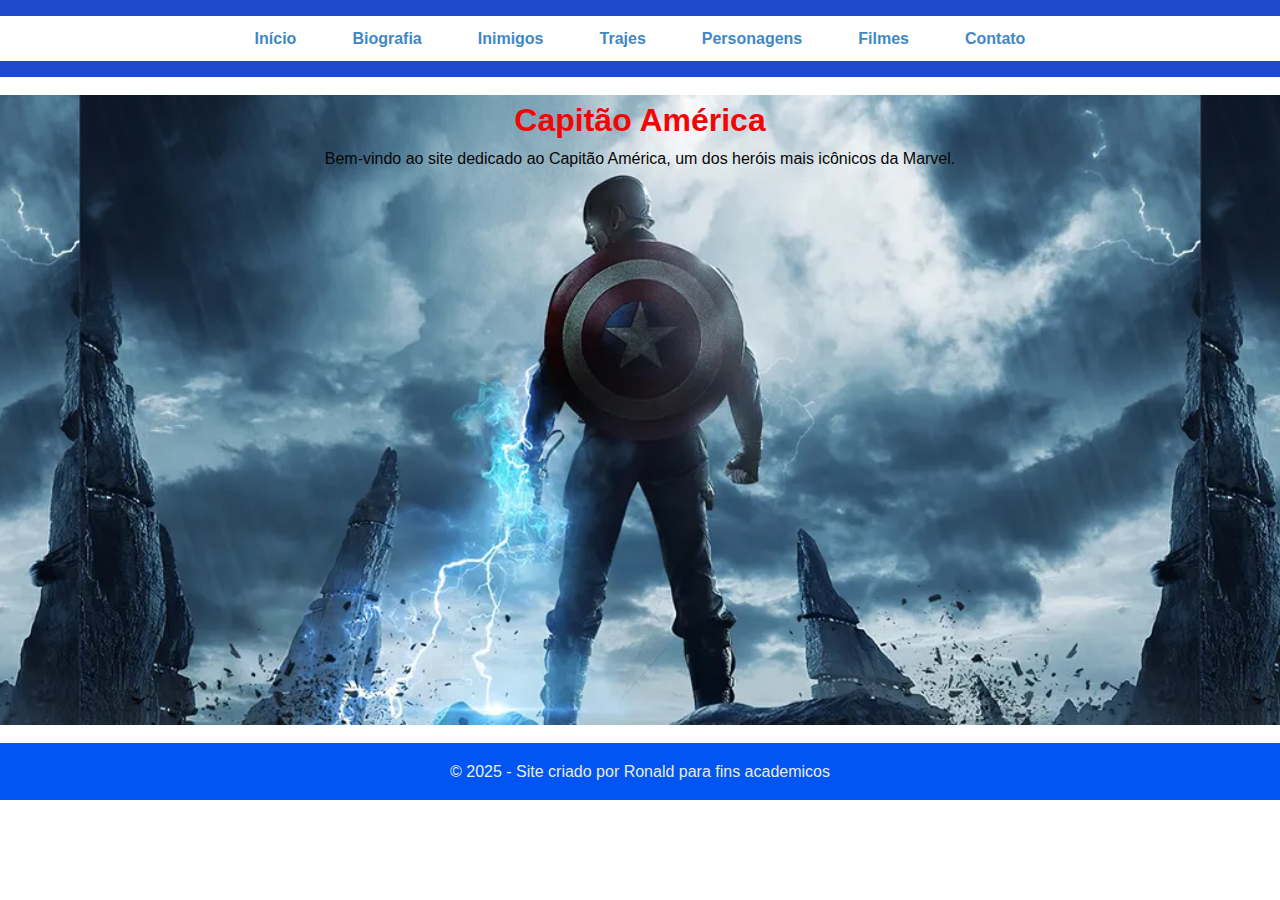
<file: index.html>
<!DOCTYPE html>
<html lang="pt-BR">
<head>
  <meta charset="UTF-8">
  <title>Capitão América - Início</title>
  <link rel="stylesheet" href="css/base.css">
</head>
<body>
  <header>
    <nav class="menu">
      <a href="index.html">Início</a>
      <a href="biografia.html">Biografia</a>
      <a href="inimigos.html">Inimigos</a>
      <a href="trajes.html">Trajes</a>
      <a href="personagens.html">Personagens</a>
      <a href="filmes.html">Filmes</a>
      <a href="contato.html">Contato</a>
    </nav>
  </header>
  <div class="container">
    <h1>Capitão América</h1>
      <p>Bem-vindo ao site dedicado ao Capitão América, um dos heróis mais icônicos da Marvel.</p>
  </div>
  <footer>
    <p>&copy; 2025 - Site criado por Ronald para fins academicos</p>
  </footer>
</body>
</html>
</file>
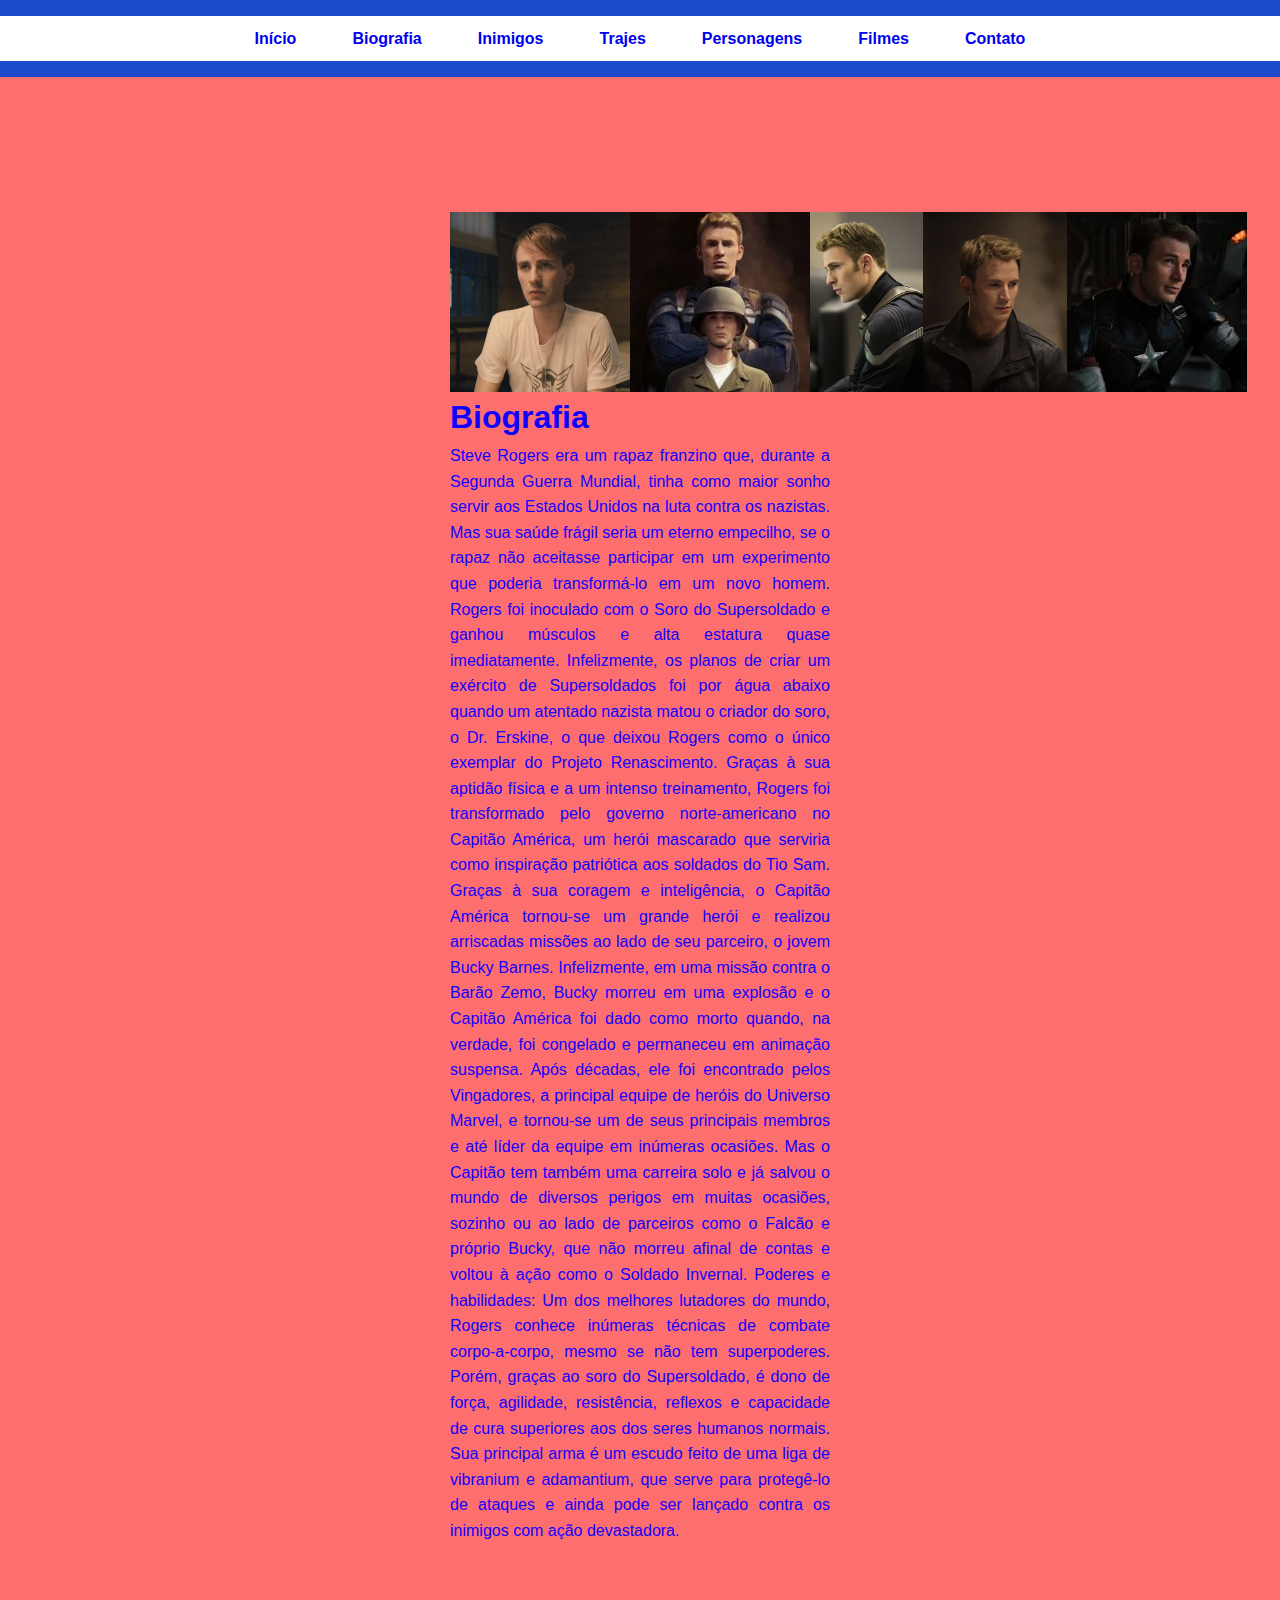
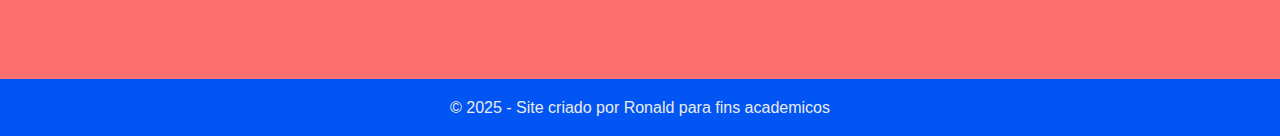
<file: biografia.html>
<!DOCTYPE html>
<html lang="pt-BR">
<head>
  <meta charset="UTF-8">
  <title>Biografia - Capitão América</title>
  <link rel="stylesheet" href="css/style-biografia.css">
</head>
<body>
<header>
    <nav class="menu">
      <a href="index.html">Início</a>
      <a href="biografia.html">Biografia</a>
      <a href="inimigos.html">Inimigos</a>
      <a href="trajes.html">Trajes</a>
      <a href="personagens.html">Personagens</a>
      <a href="filmes.html">Filmes</a>
      <a href="contato.html">Contato</a>
    </nav>
  </header>
  <div class="container">
    <div class="galeria">    
        <img src="imagens/semsoro.png" alt="Steve Rogers">
        <img src="imagens/semecomsoro.jpg" alt="Steve Rogers">
        <img src="imagens/substituta.webp" alt="Steve Rogers">
        <img src="imagens/jaqueta.jpg" alt="Steve Rogers">
        <img src="imagens/uniforme.jpg" alt="Steve Rogers">
      </div>
  
    <h1>Biografia</h1>
    <p>Steve Rogers era um rapaz franzino que, durante a Segunda Guerra Mundial, tinha como maior sonho servir aos Estados Unidos na luta contra os nazistas. Mas sua saúde frágil seria um eterno empecilho, se o rapaz não aceitasse participar em um experimento que poderia transformá-lo em um novo homem. Rogers foi inoculado com o Soro do Supersoldado e ganhou músculos e alta estatura quase imediatamente. Infelizmente, os planos de criar um exército de Supersoldados foi por água abaixo quando um atentado nazista matou o criador do soro, o Dr. Erskine, o que deixou Rogers como o único exemplar do Projeto Renascimento. Graças à sua aptidão física e a um intenso treinamento, Rogers foi transformado pelo governo norte-americano no Capitão América, um herói mascarado que serviria como inspiração patriótica aos soldados do Tio Sam. Graças à sua coragem e inteligência, o Capitão América tornou-se um grande herói e realizou arriscadas missões ao lado de seu parceiro, o jovem Bucky Barnes. Infelizmente, em uma missão contra o Barão Zemo, Bucky morreu em uma explosão e o Capitão América foi dado como morto quando, na verdade, foi congelado e permaneceu em animação suspensa. Após décadas, ele foi encontrado pelos Vingadores, a principal equipe de heróis do Universo Marvel, e tornou-se um de seus principais membros e até líder da equipe em inúmeras ocasiões. Mas o Capitão tem também uma carreira solo e já salvou o mundo de diversos perigos em muitas ocasiões, sozinho ou ao lado de parceiros como o Falcão e próprio Bucky, que não morreu afinal de contas e voltou à ação como o Soldado Invernal.
Poderes e habilidades: Um dos melhores lutadores do mundo, Rogers conhece inúmeras técnicas de combate corpo-a-corpo, mesmo se não tem superpoderes. Porém, graças ao soro do Supersoldado, é dono de força, agilidade, resistência, reflexos e capacidade de cura superiores aos dos seres humanos normais. Sua principal arma é um escudo feito de uma liga de vibranium e adamantium, que serve para protegê-lo de ataques e ainda pode ser lançado contra os inimigos com ação devastadora.</p>
      
  </div>
  <footer><p>&copy; 2025 - Site criado por Ronald para fins academicos</p></footer>
</body>
</html>
</file>
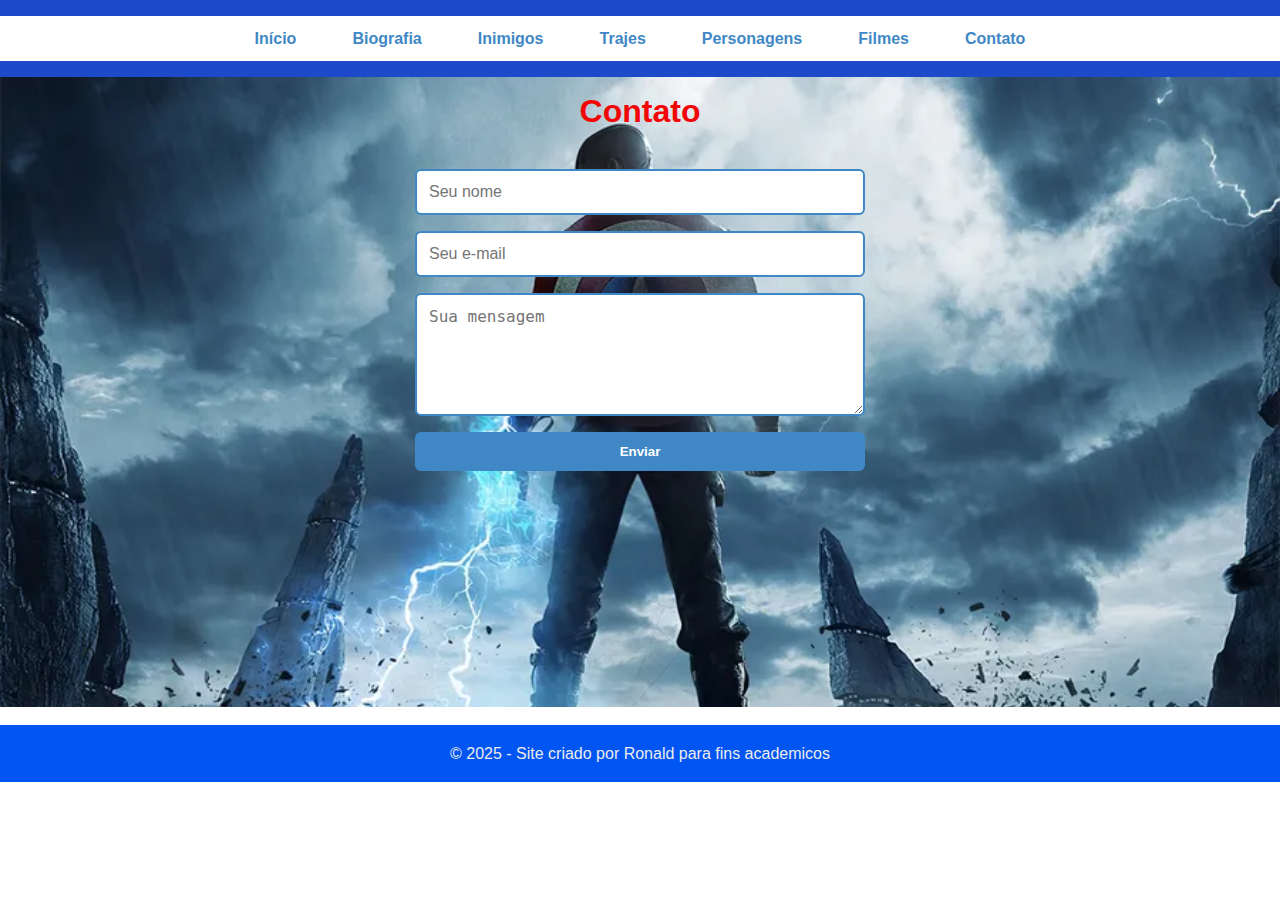
<file: contato.html>
<!DOCTYPE html>
<html lang="pt-BR">
<head>
  <meta charset="UTF-8">
  <title>Contato - Capitão América</title>
  <link rel="stylesheet" href="css/style-contato.css">
</head>
<body>
  <header>
    <nav class="menu">
      <a href="index.html">Início</a>
      <a href="biografia.html">Biografia</a>
      <a href="inimigos.html">Inimigos</a>
      <a href="trajes.html">Trajes</a>
      <a href="personagens.html">Personagens</a>
      <a href="filmes.html">Filmes</a>
      <a href="contato.html">Contato</a>
    </nav>
  </header>
  <div class="container">
    <h1>Contato</h1>
    <form>
      <input type="text" placeholder="Seu nome" required>
      <input type="email" placeholder="Seu e-mail" required>
      <textarea placeholder="Sua mensagem" rows="5" required></textarea>
      <button type="submit">Enviar</button>
    </form>
  </div>
  <footer><p>&copy; 2025 - Site criado por Ronald para fins academicos</p></footer>
</body>
</html>
</file>
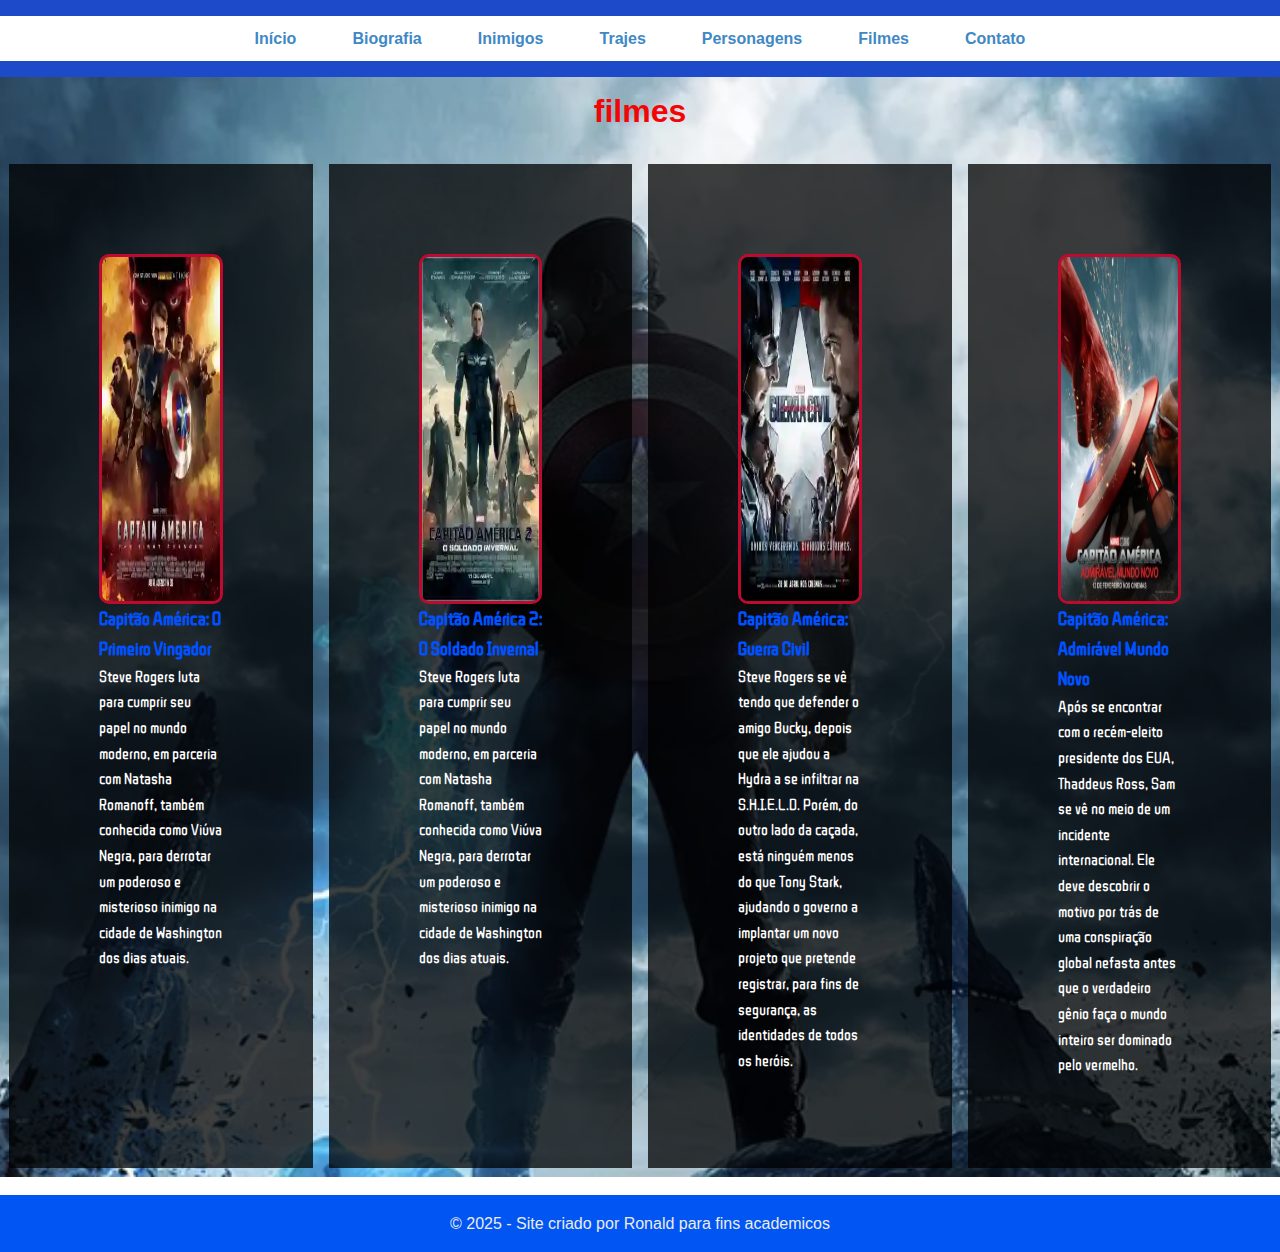
<file: filmes.html>
<!DOCTYPE html>
<html lang="pt-BR">
<head>
  <meta charset="UTF-8">
  <title>Filmes - Capitão América</title>
  <link rel="stylesheet" href="css/style-filmes.css">
  <link rel="preconnect" href="https://fonts.googleapis.com">
  <link rel="preconnect" href="https://fonts.gstatic.com" crossorigin>
  <link href="https://fonts.googleapis.com/css2?family=WDXL+Lubrifont+TC&display=swap" rel="stylesheet">
</head>
<body>
<header>
    <nav class="menu">
      <a href="index.html">Início</a>
      <a href="biografia.html">Biografia</a>
      <a href="inimigos.html">Inimigos</a>
      <a href="trajes.html">Trajes</a>
      <a href="personagens.html">Personagens</a>
      <a href="filmes.html">Filmes</a>
      <a href="contato.html">Contato</a>
    </nav>
  </header>
  <div class="container">
    <h1>filmes</h1>
    <div class="galeria">
            <div class="filmes"> <img src="imagens/filmes/OPrimeiroVingador.webp"  alt="O Primeiro Vingador"> 
            <h3>Capitão América: O Primeiro Vingador</h3>
            <p>Steve Rogers luta para cumprir seu papel no mundo moderno, em parceria com Natasha Romanoff, também conhecida como Viúva Negra, para derrotar um poderoso e misterioso inimigo na cidade de Washington dos dias atuais.</p>
            </div>
            <div class="filmes"> <img src="imagens/filmes/OSoldadoInvernal.webp"  alt="O Soldado Invernal">
            <h3>Capitão América 2: O Soldado Invernal</h3>
            <p>Steve Rogers luta para cumprir seu papel no mundo moderno, em parceria com Natasha Romanoff, também conhecida como Viúva Negra, para derrotar um poderoso e misterioso inimigo na cidade de Washington dos dias atuais.</p>
            </div>
            <div class="filmes"> <img src="imagens/filmes/GuerraCivil.webp"  alt="Guerra Civil">
            <h3>Capitão América: Guerra Civil</h3>
            <p>Steve Rogers se vê tendo que defender o amigo Bucky, depois que ele ajudou a Hydra a se infiltrar na S.H.I.E.L.D. Porém, do outro lado da caçada, está ninguém menos do que Tony Stark, ajudando o governo a implantar um novo projeto que pretende registrar, para fins de segurança, as identidades de todos os heróis.</p>
            </div>
            <div class="filmes"> <img src="imagens/filmes/AdmiravelMundoNovo.webp"  alt="Admirável Mundo Novo">
            <h3>Capitão América: Admirável Mundo Novo</h3>
            <p>Após se encontrar com o recém-eleito presidente dos EUA, Thaddeus Ross, Sam se vê no meio de um incidente internacional. Ele deve descobrir o motivo por trás de uma conspiração global nefasta antes que o verdadeiro gênio faça o mundo inteiro ser dominado pelo vermelho.</p>
            </div>
            
          </div>
  </div>
  <footer><p>&copy; 2025 - Site criado por Ronald para fins academicos</p></footer>
</body>
</html>
</file>
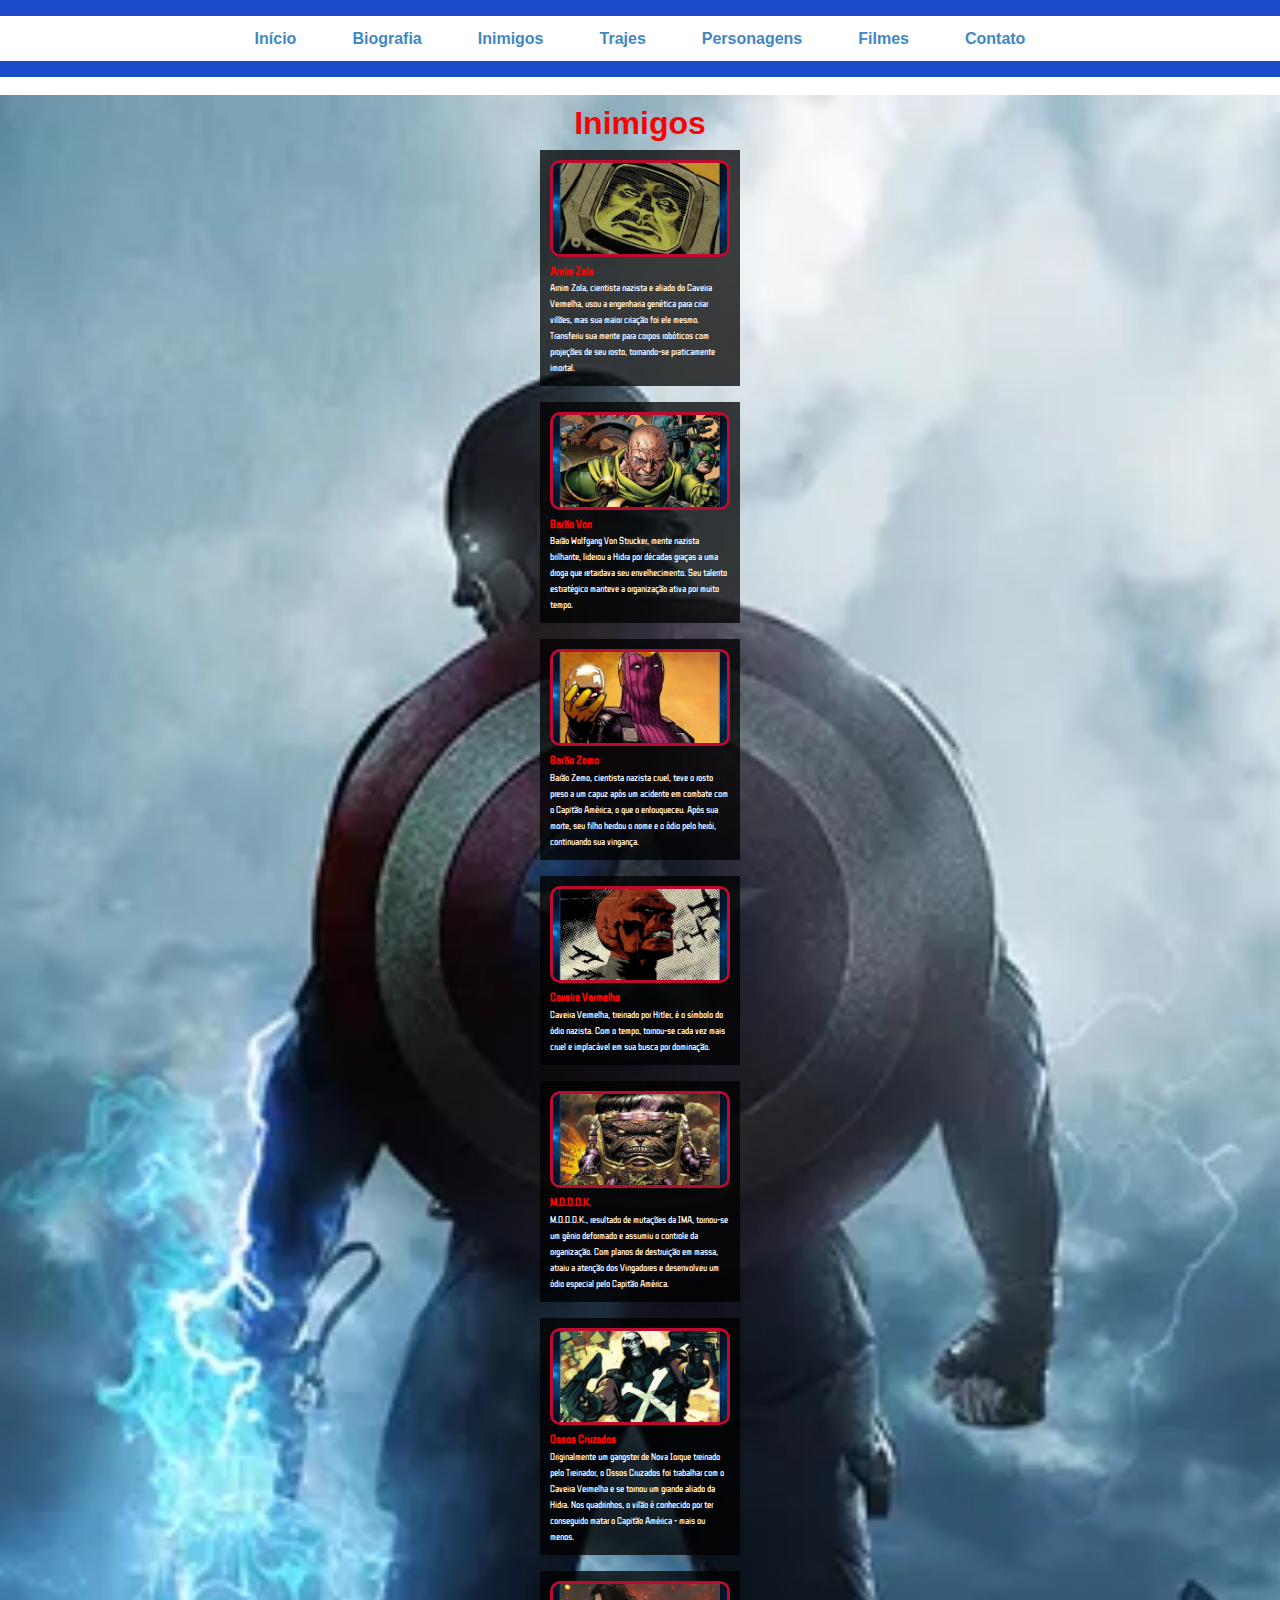
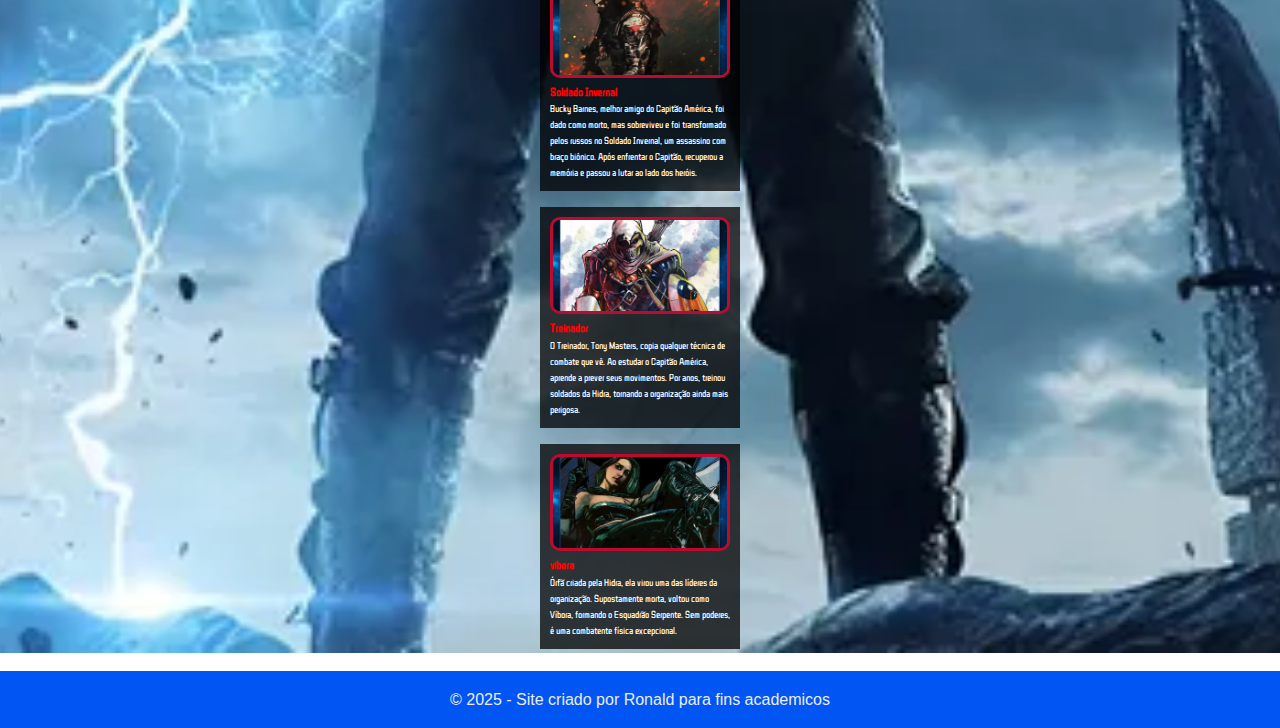
<file: inimigos.html>
<!DOCTYPE html>
<html lang="pt-BR">
<head>
  <meta charset="UTF-8">
  <title>Inimigos - Capitão América</title>
  <link rel="stylesheet" href="css/style-inimigos.css">
  <link rel="preconnect" href="https://fonts.googleapis.com">
  <link rel="preconnect" href="https://fonts.gstatic.com" crossorigin>
  <link href="https://fonts.googleapis.com/css2?family=WDXL+Lubrifont+TC&display=swap" rel="stylesheet">
</head>
<body>
<header>
    <nav class="menu">
      <a href="index.html">Início</a>
      <a href="biografia.html">Biografia</a>
      <a href="inimigos.html">Inimigos</a>
      <a href="trajes.html">Trajes</a>
      <a href="personagens.html">Personagens</a>
      <a href="filmes.html">Filmes</a>
      <a href="contato.html">Contato</a>
    </nav>
  </header>
  <div class="container">
    <h1>Inimigos</h1>
    <div class="galeria">
            <div class="inimigos"> <img src="imagens/inimigos/Arnim Zola.webp"  alt="Víbora"> 
            <h3>Arnim Zola</h3>
            <p>Arnim Zola, cientista nazista e aliado do Caveira Vermelha, usou a engenharia genética para criar vilões, mas sua maior criação foi ele mesmo. Transferiu sua mente para corpos robóticos com projeções de seu rosto, tornando-se praticamente imortal.</p>
            </div>
            <div class="inimigos"> <img src="imagens/inimigos/Barão Von Strucker.webp"  alt="Imagem 1">
            <h3>Barão Von</h3>
            <p>Barão Wolfgang Von Strucker, mente nazista brilhante, liderou a Hidra por décadas graças a uma droga que retardava seu envelhecimento. Seu talento estratégico manteve a organização ativa por muito tempo.</p>
            </div>
            <div class="inimigos"> <img src="imagens/inimigos/Barão Zemo.webp"  alt="Imagem 1">
            <h3>Barão Zemo</h3>
            <p>Barão Zemo, cientista nazista cruel, teve o rosto preso a um capuz após um acidente em combate com o Capitão América, o que o enlouqueceu. Após sua morte, seu filho herdou o nome e o ódio pelo herói, continuando sua vingança.</p>
            </div>
            <div class="inimigos"> <img src="imagens/inimigos/Caveira Vermelha.webp"  alt="Imagem 1">
            <h3>Caveira Vermelha</h3>
            <p>Caveira Vermelha, treinado por Hitler, é o símbolo do ódio nazista. Com o tempo, tornou-se cada vez mais cruel e implacável em sua busca por dominação.</p>
            </div>
            <div class="inimigos"> <img src="imagens/inimigos/M.O.D.O.K..webp"  alt="Imagem 1">
            <h3>M.O.D.O.K.</h3>
            <p>M.O.D.O.K., resultado de mutações da IMA, tornou-se um gênio deformado e assumiu o controle da organização. Com planos de destruição em massa, atraiu a atenção dos Vingadores e desenvolveu um ódio especial pelo Capitão América.</p>
            </div>
            <div class="inimigos"> <img src="imagens/inimigos/Ossos Cruzados.webp"  alt="Imagem 1">
            <h3>Ossos Cruzados</h3>
            <p>Originalmente um gangster de Nova Iorque treinado pelo Treinador, o Ossos Cruzados foi trabalhar com o Caveira Vermelha e se tornou um grande aliado da Hidra. Nos quadrinhos, o vilão é conhecido por ter conseguido matar o Capitão América - mais ou menos.</p>
            </div>
            <div class="inimigos"> <img src="imagens/inimigos/Soldado Invernal.webp"  alt="Imagem 1">
            <h3>Soldado Invernal</h3>
            <p>Bucky Barnes, melhor amigo do Capitão América, foi dado como morto, mas sobreviveu e foi transformado pelos russos no Soldado Invernal, um assassino com braço biônico. Após enfrentar o Capitão, recuperou a memória e passou a lutar ao lado dos heróis.</p>
            </div>
            <div class="inimigos"> <img src="imagens/inimigos/Treinador.webp"  alt="Imagem 1">
            <h3>Treinador</h3>
            <p>O Treinador, Tony Masters, copia qualquer técnica de combate que vê. Ao estudar o Capitão América, aprende a prever seus movimentos. Por anos, treinou soldados da Hidra, tornando a organização ainda mais perigosa.</p>
            </div>
            <div class="inimigos"> <img src="imagens/inimigos/vibora.webp"  alt="Imagem 1">
            <h3>vibora</h3>
            <p>Órfã criada pela Hidra, ela virou uma das líderes da organização. Supostamente morta, voltou como Víbora, formando o Esquadrão Serpente. Sem poderes, é uma combatente física excepcional.</p>
            </div>
          </div>
  </div>
  <footer><p>&copy; 2025 - Site criado por Ronald para fins academicos</p></footer>
</body>
</html>
</file>
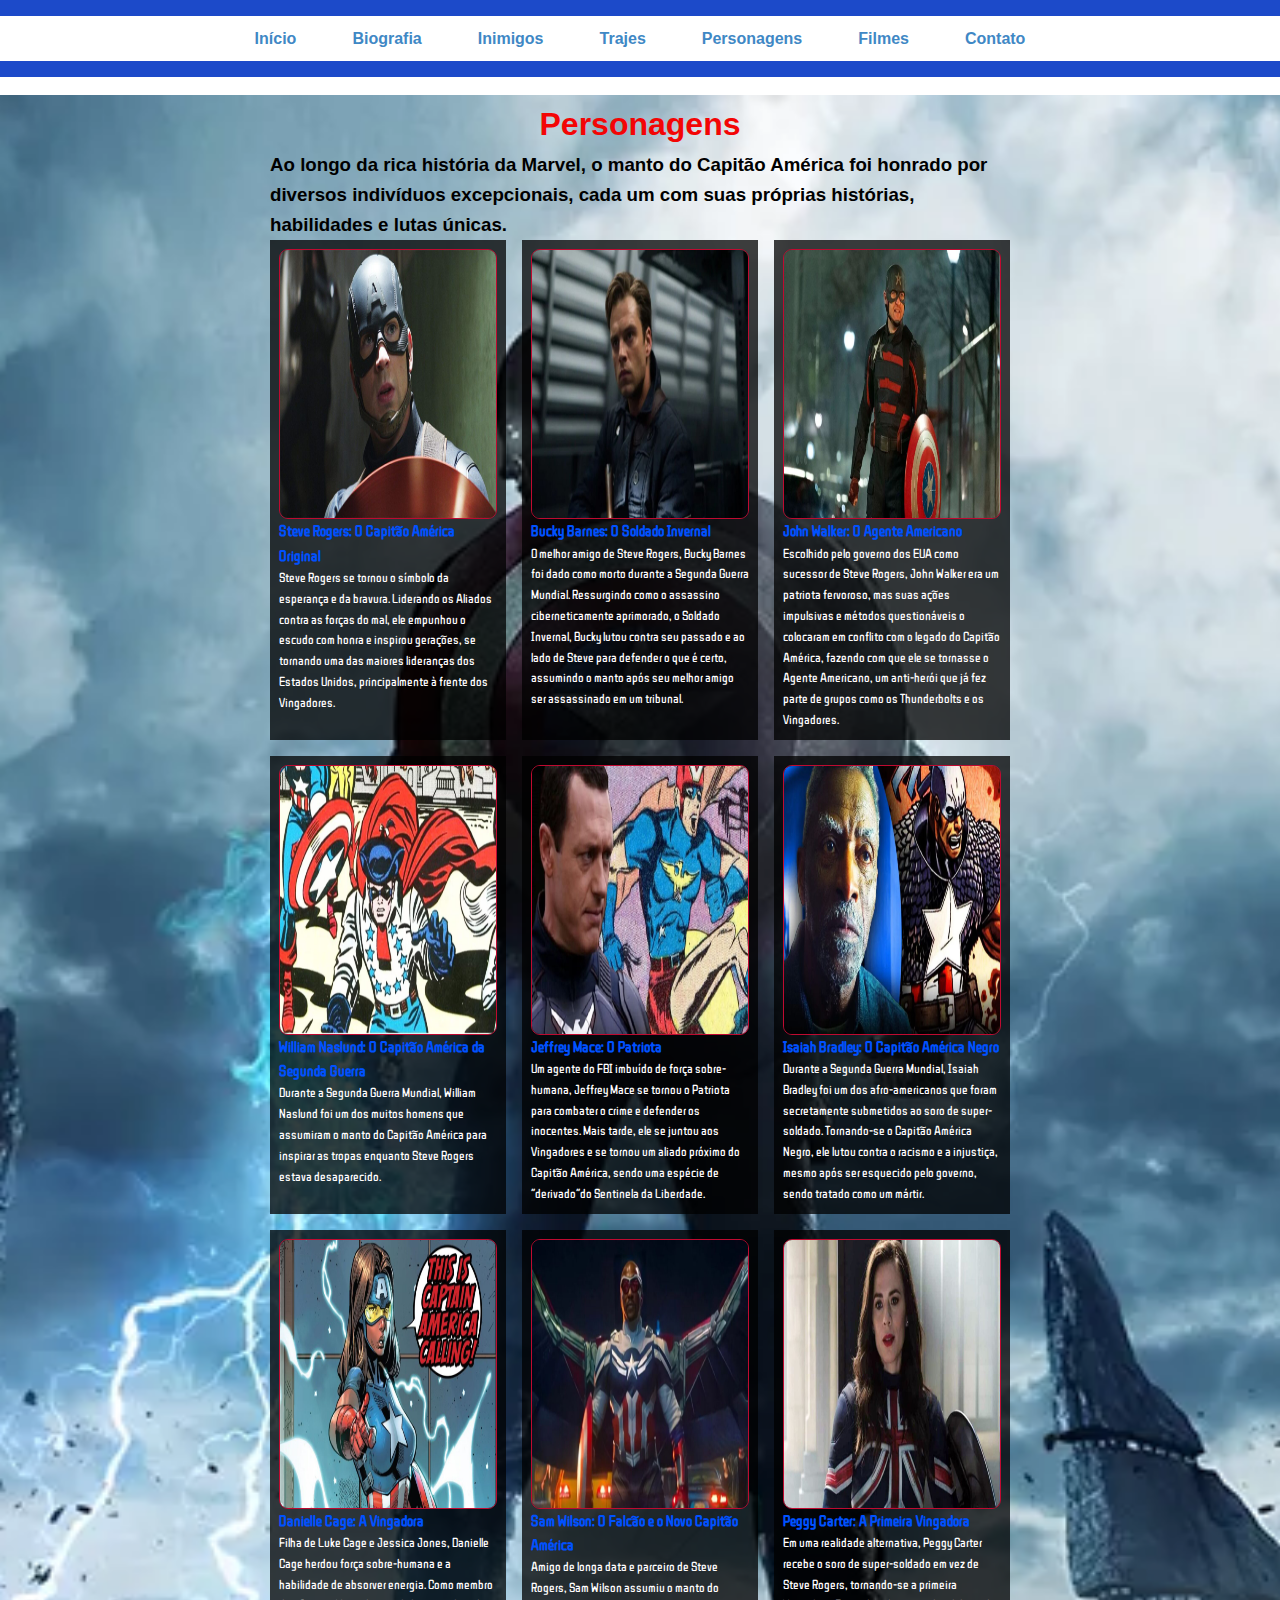
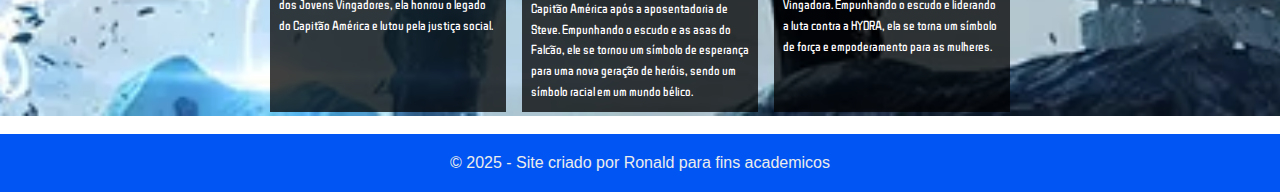
<file: personagens.html>
<!DOCTYPE html>
<html lang="pt-BR">
<head>
  <meta charset="UTF-8">
  <title>Personagens - Capitão América</title>
  <link rel="stylesheet" href="css/style-personagens.css">
  <link rel="preconnect" href="https://fonts.googleapis.com">
  <link rel="preconnect" href="https://fonts.gstatic.com" crossorigin>
  <link href="https://fonts.googleapis.com/css2?family=WDXL+Lubrifont+TC&display=swap" rel="stylesheet">
</head>
<body>
<header>
    <nav class="menu">
      <a href="index.html">Início</a>
      <a href="biografia.html">Biografia</a>
      <a href="inimigos.html">Inimigos</a>
      <a href="trajes.html">Trajes</a>
      <a href="personagens.html">Personagens</a>
      <a href="filmes.html">Filmes</a>
      <a href="contato.html">Contato</a>
    </nav>
  </header>
  <div class="container">
    <h1>Personagens</h1>
    <h3>Ao longo da rica história da Marvel, o manto do Capitão América foi honrado por diversos indivíduos excepcionais, cada um com suas próprias histórias, habilidades e lutas únicas.</h3>
    
    <div class="galeria">
            <div class="personagens"> <img src="imagens/personagens/Steve Rogers.jpg"  alt="Víbora"> 
            <h3>Steve Rogers: O Capitão América Original</h3>
            <p>Steve Rogers se tornou o símbolo da esperança e da bravura. Liderando os Aliados contra as forças do mal, ele empunhou o escudo com honra e inspirou gerações, se tornando uma das maiores lideranças dos Estados Unidos, principalmente à frente dos Vingadores.</p>
            </div>
            <div class="personagens"> <img src="imagens/personagens/Bucky Barnes.jpg"  alt="Imagem 1">
            <h3>Bucky Barnes: O Soldado Invernal</h3>
            <p>O melhor amigo de Steve Rogers, Bucky Barnes foi dado como morto durante a Segunda Guerra Mundial. Ressurgindo como o assassino ciberneticamente aprimorado, o Soldado Invernal, Bucky lutou contra seu passado e ao lado de Steve para defender o que é certo, assumindo o manto após seu melhor amigo ser assassinado em um tribunal.</p>
            </div>
            <div class="personagens"> <img src="imagens/personagens/John Walker.jpg"  alt="Imagem 1">
            <h3>John Walker: O Agente Americano</h3>
            <p>Escolhido pelo governo dos EUA como sucessor de Steve Rogers, John Walker era um patriota fervoroso, mas suas ações impulsivas e métodos questionáveis o colocaram em conflito com o legado do Capitão América, fazendo com que ele se tornasse o Agente Americano, um anti-herói que já fez parte de grupos como os Thunderbolts e os Vingadores.</p>
            </div>
            <div class="personagens"> <img src="imagens/personagens/William Naslund.jpg"  alt="Imagem 1">
            <h3>William Naslund: O Capitão América da Segunda Guerra</h3>
            <p>Durante a Segunda Guerra Mundial, William Naslund foi um dos muitos homens que assumiram o manto do Capitão América para inspirar as tropas enquanto Steve Rogers estava desaparecido.</p>
            </div>
            <div class="personagens"> <img src="imagens/personagens/Jeffrey Mace.jpg"  alt="Imagem 1">
            <h3>Jeffrey Mace: O Patriota</h3>
            <p>Um agente do FBI imbuído de força sobre-humana, Jeffrey Mace se tornou o Patriota para combater o crime e defender os inocentes. Mais tarde, ele se juntou aos Vingadores e se tornou um aliado próximo do Capitão América, sendo uma espécie de “derivado”do Sentinela da Liberdade.</p>
            </div>
            <div class="personagens"> <img src="imagens/personagens/Isaiah Bradley.jpg"  alt="Imagem 1">
            <h3>Isaiah Bradley: O Capitão América Negro</h3>
            <p>Durante a Segunda Guerra Mundial, Isaiah Bradley foi um dos afro-americanos que foram secretamente submetidos ao soro de super-soldado. Tornando-se o Capitão América Negro, ele lutou contra o racismo e a injustiça, mesmo após ser esquecido pelo governo, sendo tratado como um mártir.</p>
            </div>
            <div class="personagens"> <img src="imagens/personagens/Danielle Cage.jpg"  alt="Imagem 1">
            <h3>Danielle Cage: A Vingadora</h3>
            <p>Filha de Luke Cage e Jessica Jones, Danielle Cage herdou força sobre-humana e a habilidade de absorver energia. Como membro dos Jovens Vingadores, ela honrou o legado do Capitão América e lutou pela justiça social.</p>
            </div>
            <div class="personagens"> <img src="imagens/personagens/Sam Wilson.jpg"  alt="Imagem 1">
            <h3>Sam Wilson: O Falcão e o Novo Capitão América</h3>
            <p>Amigo de longa data e parceiro de Steve Rogers, Sam Wilson assumiu o manto do Capitão América após a aposentadoria de Steve. Empunhando o escudo e as asas do Falcão, ele se tornou um símbolo de esperança para uma nova geração de heróis, sendo um símbolo racial em um mundo bélico.</p>
            </div>
            <div class="personagens"> <img src="imagens/personagens/Peggy Carter.jpg"  alt="Imagem 1">
            <h3>Peggy Carter: A Primeira Vingadora</h3>
            <p>Em uma realidade alternativa, Peggy Carter recebe o soro de super-soldado em vez de Steve Rogers, tornando-se a primeira Vingadora. Empunhando o escudo e liderando a luta contra a HYDRA, ela se torna um símbolo de força e empoderamento para as mulheres.</p>
            </div>
          </div>
  </div>
  <footer><p>&copy; 2025 - Site criado por Ronald para fins academicos</p></footer>
</body>
</html>
</file>
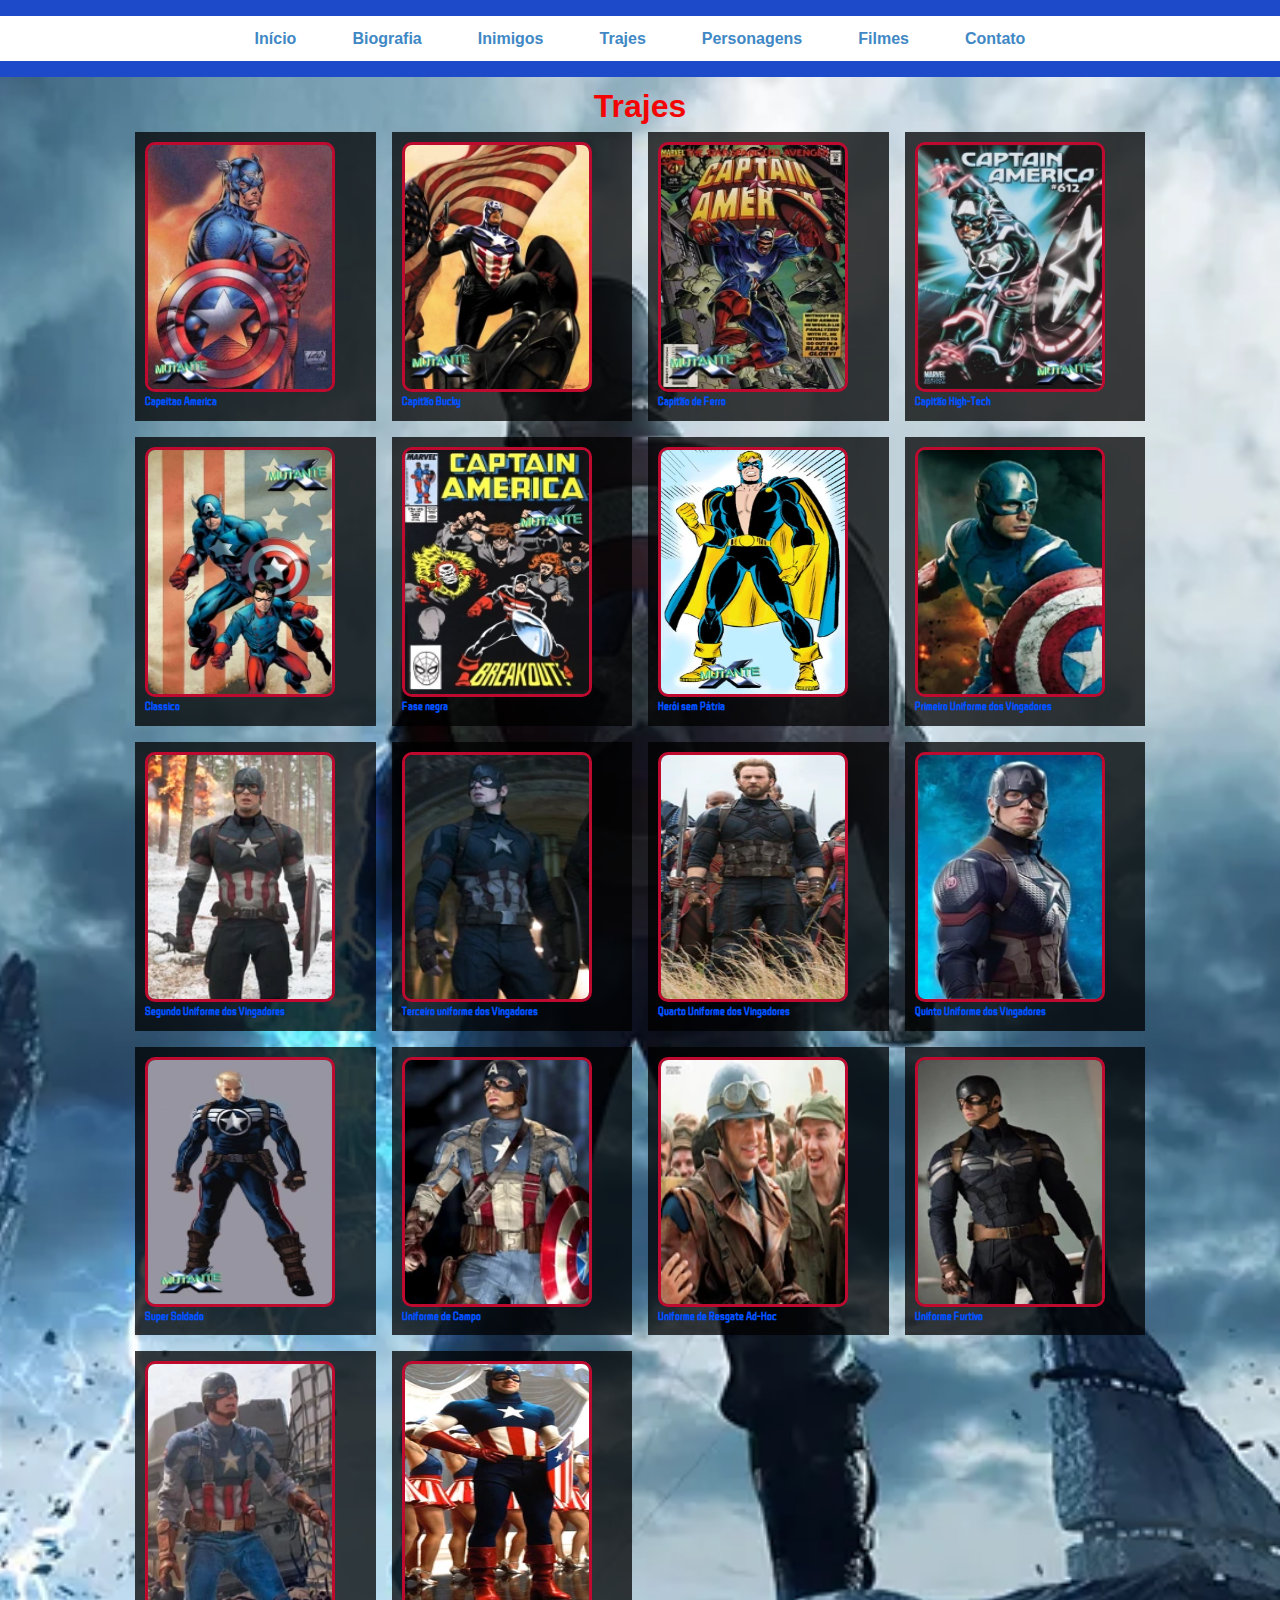
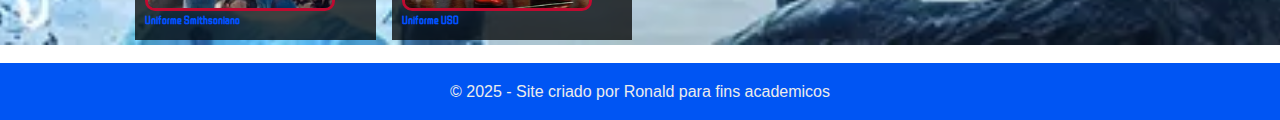
<file: trajes.html>
<!DOCTYPE html>
<html lang="pt-BR">
<head>
  <meta charset="UTF-8">
  <title>Trajes - Capitão América</title>
  <link rel="stylesheet" href="css/style-trajes.css">
  <link rel="preconnect" href="https://fonts.googleapis.com">
  <link rel="preconnect" href="https://fonts.gstatic.com" crossorigin>
  <link href="https://fonts.googleapis.com/css2?family=WDXL+Lubrifont+TC&display=swap" rel="stylesheet">
</head>
<body>
  <header>
    <nav class="menu">
      <a href="index.html">Início</a>
      <a href="biografia.html">Biografia</a>
      <a href="inimigos.html">Inimigos</a>
      <a href="trajes.html">Trajes</a>
      <a href="personagens.html">Personagens</a>
      <a href="filmes.html">Filmes</a>
      <a href="contato.html">Contato</a>
    </nav>
  </header>
  <div class="container">
    <h1>Trajes</h1>
    <div class="galeria">
            <div class="Trajes"> <img src="imagens/Trajes/capeitao America.webp"  alt="Víbora"> 
            <h3>Capeitao America</h3>
            </div>
            <div class="Trajes"> <img src="imagens/Trajes/Capitão Bucky.webp"  alt="Imagem 1">
            <h3>Capitão Bucky</h3>
            </div>
            <div class="Trajes"> <img src="imagens/Trajes/Capitão de Ferro.webp"  alt="Imagem 1">
            <h3>Capitão de Ferro</h3>
            </div>
            <div class="Trajes"> <img src="imagens/Trajes/Capitão High-Tech.webp"  alt="Imagem 1">
            <h3>Capitão High-Tech</h3>
            </div>
            <div class="Trajes"> <img src="imagens/Trajes/classico.webp"  alt="Imagem 1">
            <h3>Classico</h3>
            </div>
            <div class="Trajes"> <img src="imagens/Trajes/Fase negra.webp"  alt="Imagem 1">
            <h3>Fase negra</h3>
            </div>
            <div class="Trajes"> <img src="imagens/Trajes/Herói sem Pátria.webp"  alt="Imagem 1">
            <h3>Herói sem Pátria</h3>
            </div>
            <div class="Trajes"> <img src="imagens/Trajes/Primeiro Uniforme dos Vingadores.webp"  alt="Imagem 1">
            <h3>Primeiro Uniforme dos Vingadores</h3>
            </div>
            <div class="Trajes"> <img src="imagens/Trajes/Segundo Uniforme dos Vingadores.webp"  alt="Imagem 1">
            <h3>Segundo Uniforme dos Vingadores</h3>
            </div>
            <div class="Trajes"> <img src="imagens/Trajes/Terceiro uniforme dos Vingadores.webp"  alt="Imagem 1">
            <h3>Terceiro uniforme dos Vingadores</h3>
            </div>
            <div class="Trajes"> <img src="imagens/Trajes/Uniforme do Quarto Vingador.webp"  alt="Imagem 1">
            <h3>Quarto Uniforme dos Vingadores</h3>
            </div>
            <div class="Trajes"> <img src="imagens/Trajes/Quinto Uniforme dos Vingadores.webp"  alt="Imagem 1">
            <h3>Quinto Uniforme dos Vingadores</h3>
            </div>
            <div class="Trajes"> <img src="imagens/Trajes/Super Soldado.webp"  alt="Imagem 1">
            <h3>Super Soldado</h3>
            </div>
            <div class="Trajes"> <img src="imagens/Trajes/Uniforme de Campo.webp"  alt="Imagem 1">
            <h3>Uniforme de Campo</h3>
            </div>
            <div class="Trajes"> <img src="imagens/Trajes/Uniforme de Resgate Ad-Hoc.webp"  alt="Imagem 1">
            <h3>Uniforme de Resgate Ad-Hoc</h3>
            </div>
            <div class="Trajes"> <img src="imagens/Trajes/Uniforme Furtivo.webp"  alt="Imagem 1">
            <h3>Uniforme Furtivo</h3>
            </div>
            <div class="Trajes"> <img src="imagens/Trajes/Uniforme Smithsoniano.webp"  alt="Imagem 1">
            <h3>Uniforme Smithsoniano</h3>
            </div>
            <div class="Trajes"> <img src="imagens/Trajes/Uniforme USO.webp"Imagem 1">
            <h3>Uniforme USO</h3>
            </div>
          </div>
            
  </div>
  <footer><p>&copy; 2025 - Site criado por Ronald para fins academicos</p></footer>
</body>
</html>
</file>
<file: css/base.css>
* {
  margin: 0;
  padding: 0;
  box-sizing: border-box;
}


:root {
  --azul-escuro: #3f88c5;
  --vermelho-forte: #bf0a30;
  --branco: #ffffff;
  --azul-claro: #ececec;
}

body {
  
  font-family: 'Segoe UI', Tahoma, Geneva, Verdana, sans-serif;
  background-color: #ffffff;
  color: #080808;
  line-height: 1.6;
}

header {
  
  background-color:  #1c4ac9;
  padding: 1rem 0;
}

.menu {
  
  background-color:#ffffff;
  display: flex;
  justify-content: center;
  gap: 1.5rem;
  flex-wrap: wrap;
}

.menu a {
  color: var(--azul-escuro);
  background-color:   #ffffff;
  text-decoration: none;
  padding: 0.6rem 1rem;
  border-radius: 0,67vh;
  font-weight: bold;
  transition: all 0.3s ease;
}

.menu a:hover {
  
  background-color: #bf0a30;
}

.container {
  color: #070707;
  background-color:#d4d4d4;
  background-image: url(../imagens/capitao.webp);
  display: flex;
  flex-direction: column;
  align-items: center;
  background-size: contain;
	background-position: center;
  margin-top:2vh;
  margin-bottom: 0vh;
	
  min-height: 70vh;
  
}
.container h1{
  color: rgb(243, 5, 5);
  
}


footer {
  
  text-align: center;
  padding: 1rem;
  background-color: #0055f3;
  color: #ececec;
  margin-top: 2vh;
}
</file>
<file: css/style-contato.css>
@import url('base.css');
.container{
  background-image: url(../imagens/capitao.webp);
  background-repeat: no-repeat;
  background-size: cover;
  margin-top: 0px;
  padding: 1vh ;
  

}

form {
  display: flex;
  flex-direction: column;
  gap: 1rem;
  max-width: 50vh;
  margin: 2rem auto;
  width: 100%;
}
form input,
form textarea {
  padding: 0.75rem;
  border: 2px solid var(--azul-escuro);
  border-radius: 6px;
  font-size: 1rem;
}
form button {
  background-color: var(--azul-escuro);
  color: var(--branco);
  padding: 0.75rem;
  border: none;
  border-radius: 6px;
  font-weight: bold;
  cursor: pointer;
  transition: background-color 0.3s ease;
}
form button:hover {
  background-color: var(--vermelho-forte);
}
</file>
<file: css/style-filmes.css>
@import url('base.css');
.wdxl-lubrifont-tc-regular {
  font-family: "WDXL Lubrifont TC", sans-serif;
  font-weight: 400;
  font-style: normal;
}


.container{
  background-image: url(../imagens/capitao.webp);
  background-repeat: no-repeat;
  background-size: cover;
  margin-top: 0px;
  padding: 1vh ;

}

.container h3{
  color: rgb(20, 5, 224);
}
.galeria {
  grid-template-rows: 1;
  display: grid;
  grid-template-columns: repeat(auto-fit, minmax(200px, 1fr));
  gap: 1rem;
  margin-top: 3vh;
  width: 100%;

}
.galeria img {

  margin-top: 0px;
  width: 100%;
  border: 3px solid var(--vermelho-forte);
  border-radius: 10px;
  transition: transform 0.2s ease;
}
.galeria img:hover {
  transform: scale(1.05);
}
.filmes{
  font-family: "WDXL Lubrifont TC", sans-serif;
  background-color: rgba(0, 0, 0, 0.753);
  padding: 10vh;
  height: auto;
  font-size: medium;
  
}
.filmes h3{
  
  color: rgb(0, 81, 255);
}
.filmes p {
  color: rgb(255, 253, 253);
  
}
.filmes img{
  width: 100%;
  height: 350px;
  display:flex;
  justify-content: center;

  
  
}
</file>
<file: css/style-inimigos.css>
@import url('base.css');
.wdxl-lubrifont-tc-regular {
  font-family: "WDXL Lubrifont TC", sans-serif;
  font-weight: 400;
  font-style: normal;
}


.container{
  background-image: url(../imagens/capitao.webp);
  background-repeat: no-repeat;
  background-size: cover;
  padding: 0.4vh 60vh;

}
.galeria {
  grid-template-rows: 1;
  display: grid;
  grid-template-columns: repeat(auto-fit, minmax(200px, 1fr));
  gap: 1rem;
  margin-top: 0px;
  width: 100%;

}
.galeria img {

  margin-top: 0px;
  width: 100%;
  border: 3px solid var(--vermelho-forte);
  border-radius: 10px;
  transition: transform 0.2s ease;
}
.galeria img:hover {
  transform: scale(1.05);
}
.inimigos{
  font-family: "WDXL Lubrifont TC", sans-serif;
  background-color: rgba(0, 0, 0, 0.753);
  padding: 10px;
  height: auto;
  font-size: x-small;
  
}
.inimigos h3{
  color: red;
}
.inimigos p {
  color: rgb(255, 253, 253);
  
}
.inimigos img{
  width: 100%;
  
}
</file>
<file: css/style-personagens.css>
@import url('base.css');
.wdxl-lubrifont-tc-regular {
  font-family: "WDXL Lubrifont TC", sans-serif;
  font-weight: 400;
  font-style: normal;
}


.container{
  background-image: url(../imagens/capitao.webp);
  background-repeat: no-repeat;
  background-size: cover;
  padding: 0.5vh 30vh;

}

.container h3{
  color: rgb(0, 0, 0);
}
.galeria {
  grid-template-rows: 1;
  display: grid;
  grid-template-columns: repeat(auto-fit, minmax(200px, 1fr));
  gap: 1rem;
  margin-top: 0vh;
  width: 100%;

}
.galeria img {

  margin-top: 0px;
  width: 100%;
  border: 0.2vh solid var(--vermelho-forte);
  border-radius: 1vh;
  transition: transform 0.2s ease;
}
.galeria img:hover {
  transform: scale(1.05);
}
.personagens{
  font-family: "WDXL Lubrifont TC", sans-serif;
  background-color: rgba(0, 0, 0, 0.753);
  padding: 1vh;
  height: auto;
  font-size: small;
  
}
.personagens h3{
  
  color: rgb(0, 81, 255);
}
.personagens p {
  color: rgb(255, 253, 253);
  
}
.personagens img{
  width: 100%;
  height: 30vh;
  display:flex;
  justify-content: center;

  
  
}
</file>
<file: css/style-trajes.css>
@import url('base.css');
.wdxl-lubrifont-tc-regular {
  font-family: "WDXL Lubrifont TC", sans-serif;
  font-weight: 400;
  font-style: normal;
}


.container{
  background-image: url(../imagens/capitao.webp);
  background-repeat: no-repeat;
  background-size: cover;
  margin-top: 0px;
  padding: 0.5vh 15vh;

}
.galeria {
  grid-template-rows: 1;
  display: grid;
  grid-template-columns: repeat(auto-fit, minmax(200px, 1fr));
  gap: 1rem;
  margin-top: 0px;
  width: 100%;

}
.galeria img {

  margin-top: 0px;
  width: 100%;
  border: 3px solid var(--vermelho-forte);
  border-radius: 10px;
  transition: transform 0.2s ease;
}
.galeria img:hover {
  transform: scale(1.05);
}
.Trajes{
  font-family: "WDXL Lubrifont TC", sans-serif;
  background-color: rgba(0, 0, 0, 0.753);
  padding: 10px;
  height: auto;
  font-size: x-small;
  
}
.Trajes h3{
  
  color: rgb(0, 81, 255);
}
.Trajes p {
  color: rgb(255, 253, 253);
  
}
.Trajes img{
  width: 190px;
  height: 250px;
  display:flex;
  justify-content: center;

  
  
}
</file>
<file: css/style-biografia.css>
/* Reset básico */
* {
  margin: 0;
  padding: 0;
  box-sizing: border-box;
}

/* Cores base da bandeira dos EUA */
:root {
  --azul-escuro: #3f88c5;
  --vermelho-forte: #bf0a30;
  --branco: #ffffff;
  --azul-claro: #ececec;
}

body {
  
  font-family: 'Segoe UI', Tahoma, Geneva, Verdana, sans-serif;
  background-color: #ffffff;
  color: #d4d4d4;
  line-height: 1.6;
}

header {
  
  background-color:  #1c4ac9;
  padding: 1rem 0;
}

.menu {
  
  background-color:#ffffff;
  display: flex;
  justify-content: center;
  gap: 1.5rem;
  flex-wrap: wrap;
}

.menu a {
  
  background-color:   #ffffff;
  text-decoration: none;
  padding: 0.6rem 1rem;
  border-radius: 6px;
  font-weight: bold;
  transition: all 0.3s ease;
}

.menu a:hover {
  
  background-color: #bf0a30;
}

.container {
  color: #1100ff;
  background-color:#fc010191;
  display: flex;
  flex-direction: column;
  align-items: top;
  text-align: justify;
  background-size: contain;
	background-position: center;
  padding: 15vh 50vh;
  
}

.container img{
  
  height:20vh;
  width: 20vh;
}
.container .galeria{
  display: flex;
  justify-content: space-between;
}


footer {
  
  text-align: center;
  padding: 1rem;
  background-color: #0055f3;
  color: #ececec;
  
}
</file>
